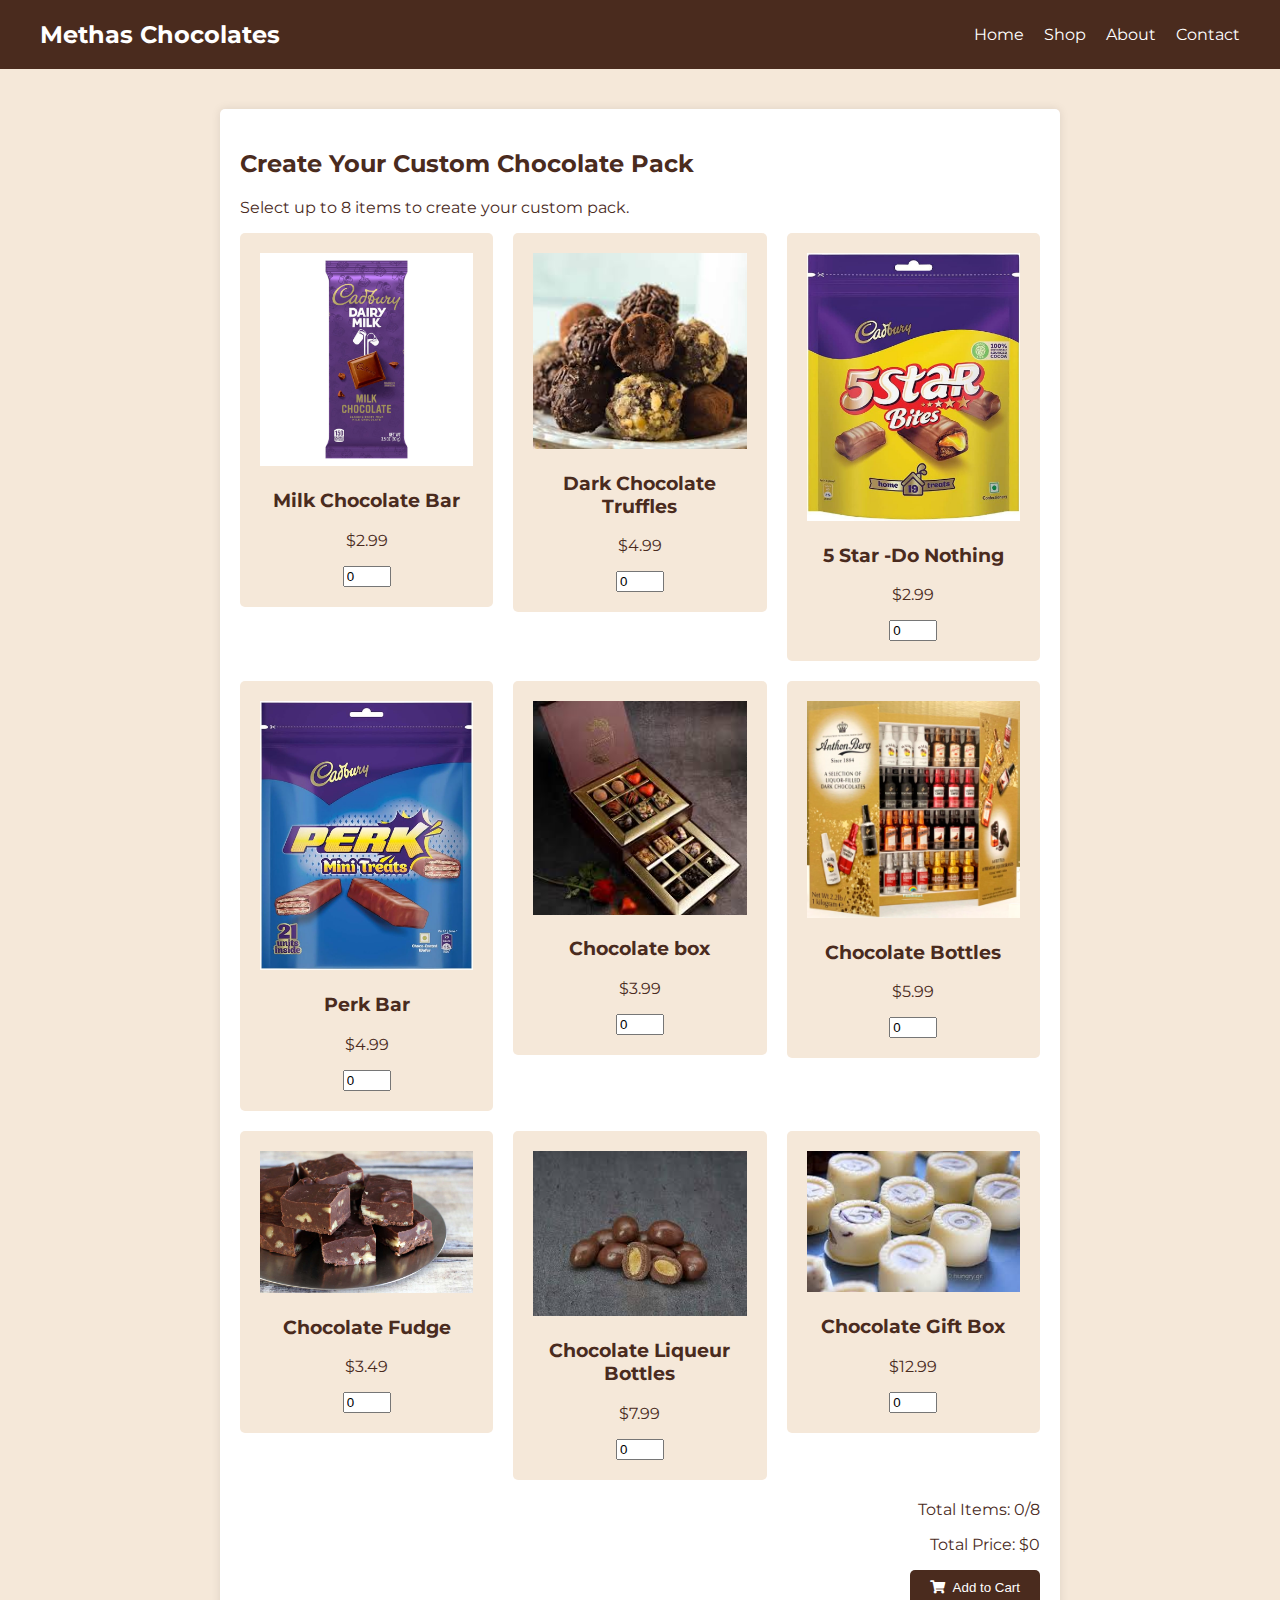
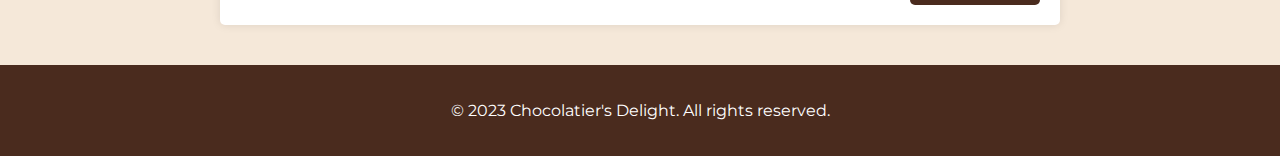
<file: Unbundl_Assigment/task2/index.html>
<!DOCTYPE html>
<html lang="en">
<head>
  <meta charset="UTF-8">
  <meta name="viewport" content="width=device-width, initial-scale=1.0">
  <title>Methas Chocolates</title>
  <link rel="stylesheet" href="https://cdnjs.cloudflare.com/ajax/libs/font-awesome/5.15.3/css/all.min.css">
  <link rel="stylesheet" href="styles.css">
</head>
<body>
  <header>
    <nav>
      <div class="logo">
        <a href="#"><i class="fas fa-chocolate-bar"></i>Methas Chocolates</a>
      </div>
      <ul>
        <li><a href="#">Home</a></li>
        <li><a href="#">Shop</a></li>
        <li><a href="#">About</a></li>
        <li><a href="#">Contact</a></li>
      </ul>
    </nav>
  </header>

  <main>
    <div class="product-bundle">
      <h2>Create Your Custom Chocolate Pack</h2>
      <p>Select up to 8 items to create your custom pack.</p>
      <ul class="product-list">
        <li>
          <div class="product">
            <img src="img/1.jpg" alt="Product 1">
            <h3>Milk Chocolate Bar</h3>
            <p>$2.99</p>
            <input type="number" class="quantity" min="0" max="8" value="0">
          </div>
        </li>
        <li>
          <div class="product">
            <img src="img/images (2).jpeg" alt="Product 2">
            <h3>Dark Chocolate Truffles</h3>
            <p>$4.99</p>
            <input type="number" class="quantity" min="0" max="8" value="0">
          </div>
        </li>
        <li>
            <div class="product">
              <img src="img/51TvOmgIO+L._AC_UF1000,1000_QL80_.jpg" alt="5 Star">
              <h3>5 Star -Do Nothing</h3>
              <p>$2.99</p>
              <input type="number" class="quantity" min="0" max="8" value="0">
            </div>
          </li>
          <li>
            <div class="product">
              <img src="img/61b7wEKCukL._AC_UF1000,1000_QL80_.jpg" alt="Perk">
              <h3>Perk Bar</h3>
              <p>$4.99</p>
              <input type="number" class="quantity" min="0" max="8" value="0">
            </div>
          </li>
          <li>
            <div class="product">
              <img src="img/images (5).jpeg" alt="Chocolate Box">
              <h3>Chocolate box</h3>
              <p>$3.99</p>
              <input type="number" class="quantity" min="0" max="8" value="0">
            </div>
          </li>
          <li>
            <div class="product">
              <img src="img/65097d471daa82478b196ae8-anthon-berg-dark-chocolate-liqueur.png" alt="ChocolateBottles">
              <h3>Chocolate Bottles</h3>
              <p>$5.99</p>
              <input type="number" class="quantity" min="0" max="8" value="0">
            </div>
          </li>
          <li>
            <div class="product">
              <img src="img/super-easy-fudge-102016-58188f0c3df78cc2e893a23f.jpg" alt="Chocolate Fudge">
              <h3>Chocolate Fudge</h3>
              <p>$3.49</p>
              <input type="number" class="quantity" min="0" max="8" value="0">
            </div>
          </li>
          <li>
            <div class="product">
              <img src="img/images (4).jpeg" alt="Chocolate Liqueur Bottles">
              <h3>Chocolate Liqueur Bottles</h3>
              <p>$7.99</p>
              <input type="number" class="quantity" min="0" max="8" value="0">
            </div>
          </li>
          <li>
            <div class="product">
              <img src="img/images (3).jpeg" alt="Chocolate Gift Box">
              <h3>Chocolate Gift Box</h3>
              <p>$12.99</p>
              <input type="number" class="quantity" min="0" max="8" value="0">
            </div>
          </li>
          <!-- Add more product items here -->
      </ul>
      <div class="bundle-summary">
        <p>Total Items: <span class="total-items">0</span>/8</p>
        <p>Total Price: $<span class="total-price">0</span></p>
        <button class="add-to-cart"><i class="fas fa-shopping-cart"></i> Add to Cart</button>
      </div>
    </div>
  </main>

  <footer>
    <p>&copy; 2023 Chocolatier's Delight. All rights reserved.</p>
  </footer>

  <script src="script.js"></script>
</body>
</html>
</file>
<file: Unbundl_Assigment/task2/styles.css>
@import url('https://fonts.googleapis.com/css2?family=Montserrat:wght@400;700&display=swap');

body {
  font-family: 'Montserrat', sans-serif;
  margin: 0;
  padding: 0;
  background-color: #f5e8d9;
  color: #4a2b1e;
}

header {
  background-color: #4a2b1e;
  color: #fff;
  padding: 20px;
}

nav {
  display: flex;
  justify-content: space-between;
  align-items: center;
  max-width: 1200px;
  margin: 0 auto;
}

.logo a {
  color: #fff;
  font-size: 24px;
  font-weight: bold;
  text-decoration: none;
}

nav ul {
  list-style-type: none;
  margin: 0;
  padding: 0;
  display: flex;
}

nav ul li {
  margin-left: 20px;
}

nav ul li a {
  color: #fff;
  text-decoration: none;
}

.product-bundle {
  max-width: 800px;
  margin: 40px auto;
  padding: 20px;
  background-color: #fff;
  box-shadow: 0 0 10px rgba(0, 0, 0, 0.1);
  border-radius: 5px;
}

.product-list {
  list-style-type: none;
  padding: 0;
  display: grid;
  grid-template-columns: repeat(auto-fit, minmax(200px, 1fr));
  gap: 20px;
}

.product {
  text-align: center;
  padding: 20px;
  background-color: #f5e8d9;
  border-radius: 5px;
}

.product img {
  max-width: 100%;
  height: auto;
}

.quantity-controls {
  display: flex;
  justify-content: center;
  align-items: center;
}

.quantity-controls button {
  background-color: #7a4a33;
  color: #fff;
  border: none;
  padding: 10px;
  border-radius: 50%;
  cursor: pointer;
  margin: 0 5px;
}

.quantity-controls button:hover {
  background-color: #4a2b1e;
}

.bundle-summary {
  margin-top: 20px;
  text-align: right;
}

.add-to-cart {
  background-color: #4a2b1e;
  color: #fff;
  border: none;
  padding: 10px 20px;
  border-radius: 5px;
  cursor: pointer;
  transition: background-color 0.3s ease;
}

.add-to-cart:hover {
  background-color: #7a4a33;
}

.add-to-cart i {
  margin-right: 5px;
}

footer {
  background-color: #4a2b1e;
  color: #fff;
  text-align: center;
  padding: 20px;
}
</file>
